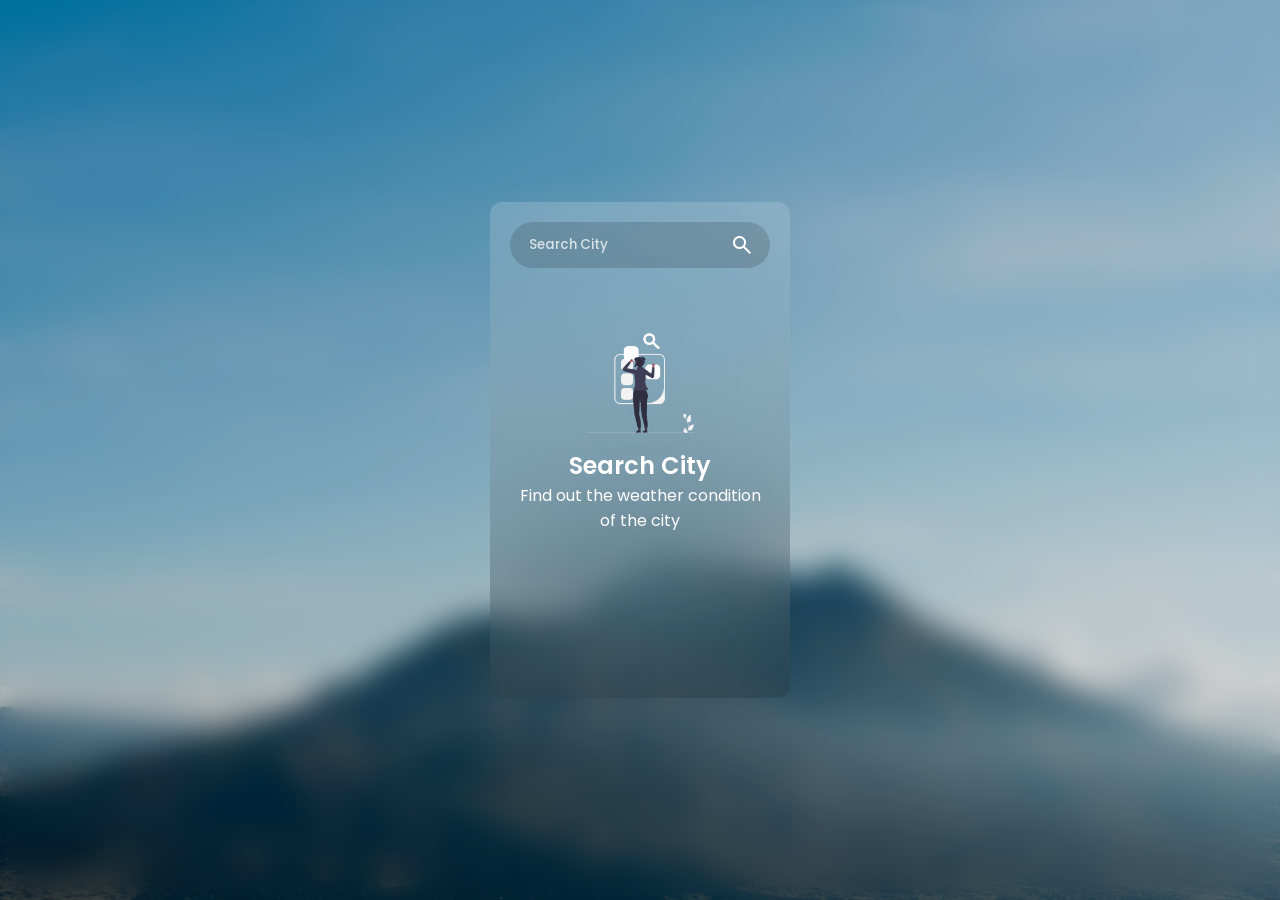
<file: public/index.html>
<!DOCTYPE html>
<html lang="en">
    
<head>
    <meta charset="UTF-8">
    <meta name="viewport" content="width=device-width, initial-scale=1.0">
    <title>Weather App</title>
    <link rel="stylesheet" href="style.css">
    <link rel="shortcut icon" href="favicon/weathericon.png" type="image/x-icon">
    <link rel="stylesheet"
        href="https://fonts.googleapis.com/css2?family=Material+Symbols+Outlined:opsz,wght,FILL,GRAD@24,400,0,0" />
    <!-- &icon_names=search -->
    <!-- &icon_names=location_on -->
</head>

<body>
    <main class="main-containar">
        <header class="input-containar">
            <input type="text" placeholder="Search City" id="searchInput" class="city-input">
            <button class="search-btn">
                <span class="material-symbols-outlined">
                    search
                </span>
            </button>
        </header>
        <section class="weather-info" style="display: none;">
            <div class="location-date-containar">
                <div class="location">
                    <span class="material-symbols-outlined">
                        location_on
                    </span>
                    <h4 class="country-txt">Jakarta</h4>
                </div>
                <h5 class="current-date-txt regular-txt">wed, 07 Aug</h5>
            </div>
            <div class="weather-summary-containar">
                <img src="assets/weather/clouds.svg" alt="" class="weather-summary-img">
                <div class="weather-summary-info">
                    <h1 class="temp-txt">29 °C</h1>
                    <h3 class="condition-txt regular-txt">Clouds</h3>
                </div>
            </div>
            <div class="weather-conditions-containar">
                <div class="condition-item">
                    <span class="material-symbols-outlined">
                        water_drop
                    </span>
                    <div class="condition-info">
                        <h5 class="regular-txt">Humidity</h5>
                        <h5 class="humidity-value-txt">55%</h5>
                    </div>
                </div>
                <div class="condition-item">
                    <span class="material-symbols-outlined">
                        air
                    </span>
                    <div class="condition-info">
                        <h5 class="regular-txt">Wind Speed</h5>
                        <h5 class="wind-value-txt">2 M/s</h5>
                    </div>
                </div>
            </div>
            <div class="forcast-items-containar">
                <div class="forcast-item">
                    <h5 class="forcast-item-date regular-txt">05 Aug</h5>
                    <img src="assets/weather/thunderstorm.svg" alt="" class="forcast-item-img">
                    <h5 class="forcast-item-temp">29 °C</h5>
                </div>
                <div class="forcast-item">
                    <h5 class="forcast-item-date regular-txt">05 Aug</h5>
                    <img src="assets/weather/thunderstorm.svg" alt="" class="forcast-item-img">
                    <h5 class="forcast-item-temp">29 °C</h5>
                </div>
                <div class="forcast-item">
                    <h5 class="forcast-item-date regular-txt">05 Aug</h5>
                    <img src="assets/weather/thunderstorm.svg" alt="" class="forcast-item-img">
                    <h5 class="forcast-item-temp">29 °C</h5>
                </div>
                <div class="forcast-item">
                    <h5 class="forcast-item-date regular-txt">05 Aug</h5>
                    <img src="assets/weather/thunderstorm.svg" alt="" class="forcast-item-img">
                    <h5 class="forcast-item-temp">29 °C</h5>
                </div>
            </div>
        </section>

        <section class="search-city section-message">
            <img src="assets/message/search-city.png" alt="">
            <div>
                <h1>Search City</h1>
                <h4 class="regular-txt">
                    Find out the weather condition of the city
                </h4>
            </div>
        </section>

        <section class="not-found section-message" style="display: none;">
            <img src="assets/message/not-found.png" alt="">
            <div>
                <h1>Search City</h1>
                <h4 class="regular-txt">
                    Find out the weather condition of the city
                </h4>
            </div>
        </section>
    </main>
    <script src="script.js"></script>
</body>

</html>
</file>
<file: public/style.css>
@import url('https://fonts.googleapis.com/css2?family=Baloo+Bhaijaan+2:wght@400..800&family=Poppins:ital,wght@0,100;0,200;0,300;0,400;0,500;0,600;0,700;0,800;0,900;1,100;1,200;1,300;1,400;1,500;1,600;1,700;1,800;1,900&display=swap');

* {
    margin: 0;
    padding: 0;
    box-sizing: border-box;
    font-family: "Poppins", sans-serif;
    color: white;
    font-weight: 600;
}

body {
    background: url("assets/bg.jpg");
    width: 100%;
    height: 100dvh;
    background-size: cover;
    background-position: center;
    display: flex;
    align-items: center;
    justify-content: center;
}
body::before {
    content: "";
    position: absolute;
    width: 100%;
    height: 100dvh;
    background: rgb(0,0,0,0.15);
    backdrop-filter: blur(15px);
}

/* Utilities */
.regular-txt {
    font-weight: 400;
}
/* utilities end */
.main-containar {
    border: none;
    width: 300px;
    height: 496px;
    z-index: 1;
    background: linear-gradient(to top, rgb(0, 0, 0, 0.15),
    rgb(255, 255, 255, 0.15));
    border-radius: 12px;
    backdrop-filter: blur(100px);
    padding: 20px;
}

/* input container */
.input-containar {
    position: relative;
    margin-bottom: 25px;
}

/*city input*/
.city-input {
    width: 100%;
    padding: 10px 16px;
    border-radius: 99px;
    border: 3px solid transparent;
    background: rgb(0, 0, 0, 0.15);
    outline: none;
    font-weight: 500;
    transition: 0.25s border;
    padding-right: 45px;

}
.city-input:focus {
    border: 3px solid rgb(0, 0, 0, 0.15);
}

.city-input::placeholder {
    color: rgb(255,255,255,0.75);
}

/*button*/
.search-btn {
    position: absolute;
    right: 16px;
    top: 50%;
    transform: translateY(-50%);
    background: none;
    display: flex;
    border: none;
    cursor: pointer;
}

/* weather info */
.weather-info {
    /* border: solid; */
    display: flex;
    flex-direction: column;
    gap: 25px;
}

.location-date-containar {
    display: flex;
    justify-content: space-between;
    align-items: center;
}

.location {
    display: flex;
    align-items: center;
    gap: 6px;
}

.weather-summary-containar {
    display: flex;
    justify-content: space-between;
    align-items: center;
}

.weather-summary-img {
    width: 120px;
    height: 120px;
}

.weather-summary-info {
    text-align: end;
}

.weather-conditions-containar {
    display: flex;
    justify-content: space-between;
}

.condition-item {
    display: flex;
    align-items: center;
    gap: 6px;
}

.condition-item span {
    font-size:  30px;
}

.forcast-items-containar {
    display: flex;
    gap: 15px;
    overflow-x: scroll;
    padding-bottom: 12px;
}

.forcast-items-containar::-webkit-scrollbar {
    height: 8px;
}
.forcast-items-containar::-webkit-scrollbar-track {
    background: rgb(0, 0, 0, 0.1);
    border-radius: 99px;
}
.forcast-items-containar::-webkit-scrollbar-thumb {
    background: rgb(0, 0, 0, 0.15);
    border-radius: 99px;
}

.forcast-item {
    min-width: 70px;
    background: rgb(255, 255, 255, 0.1);
    display: flex;
    flex-direction: column;
    gap: 6px;
    padding: 10px;
    align-items: center;
    border-radius: 12px;
    transition: 0.3s background;
}

.forcast-item:hover {
    background: rgb(255, 255, 255, 0.15);
}

.forcast-item-img {
    width: 35px;
    height: 35px;
}

/* section message */
.section-message {
    display: flex;
    flex-direction: column;
    align-items: center;
    text-align: center;
    gap: 15px;
    margin-top: 25%;
}
.section-message img {
    height: 100px;
    width: fit-content;
}
/* section message end*/
</file>
